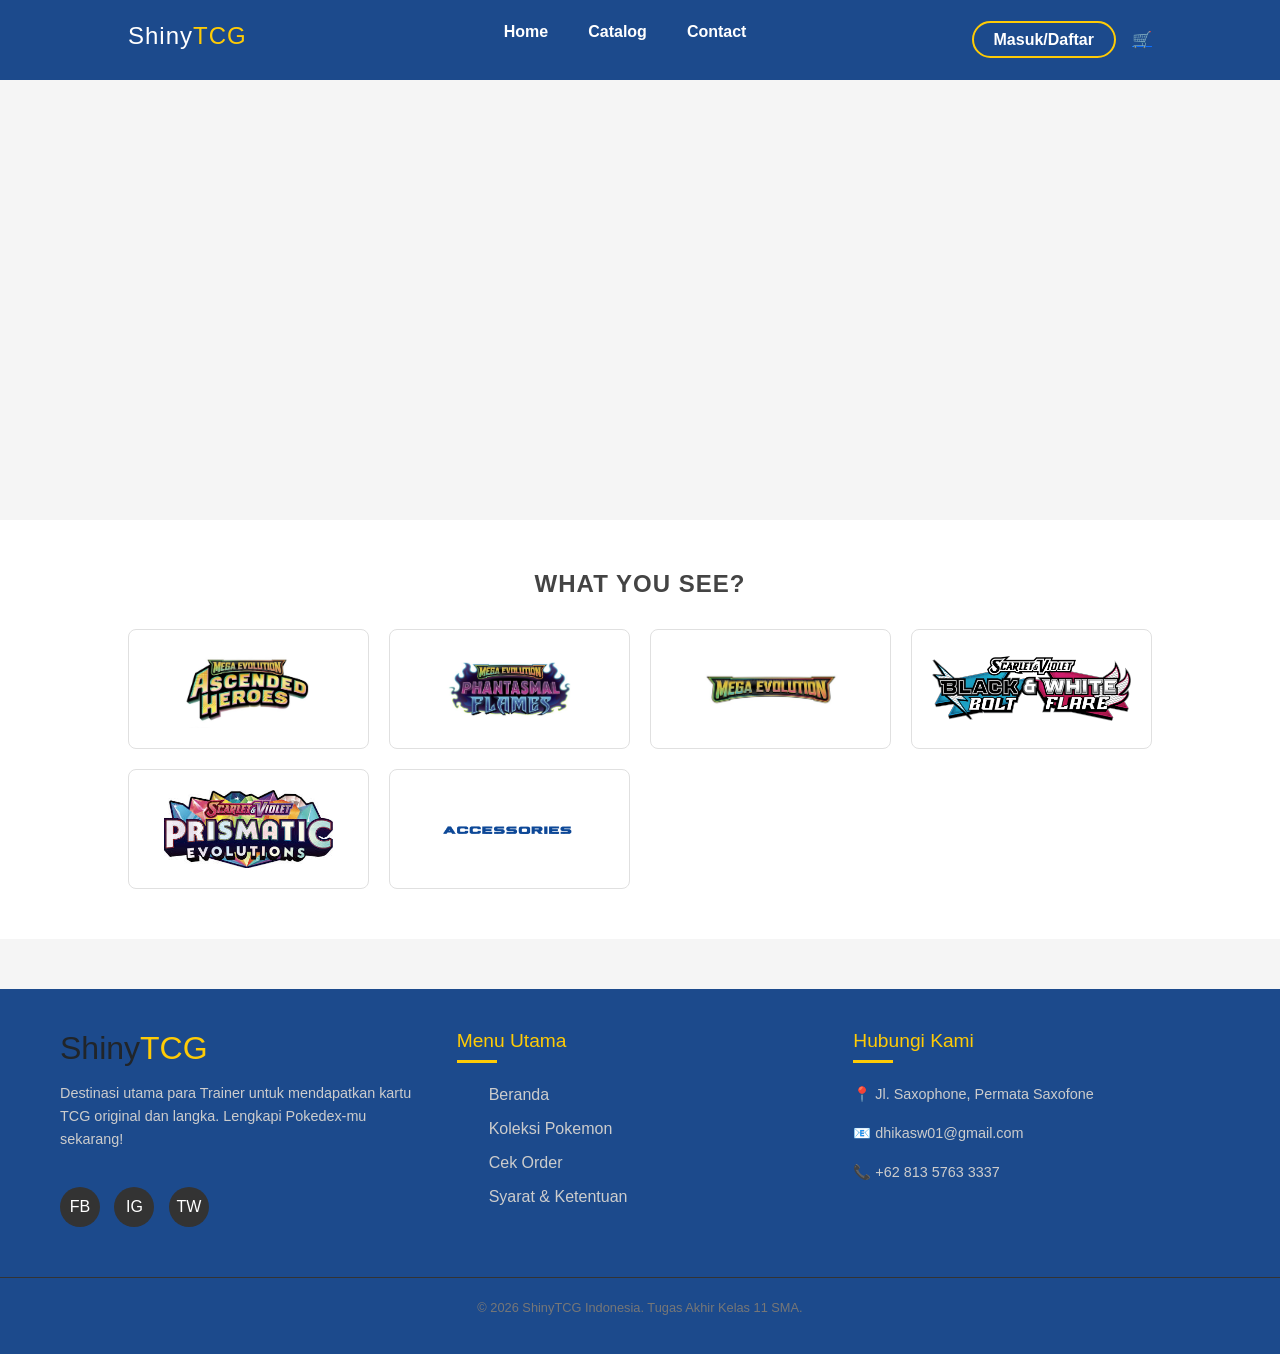
<file: index.html>
<!DOCTYPE html>
<html lang="en">
<head>
    <link href="https://cdn.jsdelivr.net/npm/bootstrap@5.3.0/dist/css/bootstrap.min.css" rel="stylesheet">
<script src="https://cdn.jsdelivr.net/npm/bootstrap@5.3.0/dist/js/bootstrap.bundle.min.js"></script>
    <link rel="stylesheet" href="style.css">
</head>
<body>
    <header>
    <nav class="navbar">
        <div class="logo">
            <h1>Shiny<span>TCG</span></h1>
        </div>

        <ul class="nav-links">
            <li><a href="#">Home</a></li>
            <li><a href="#">Catalog</a></li>
            <li><a href="#">Contact</a></li>
        </ul>

        <div class="nav-right">
            <div class="nav-right d-flex align-items-center">
    <div id="auth-section" class="me-3">
        <a href="#" class="btn-login" data-bs-toggle="modal" data-bs-target="#loginModal">
            Masuk/Daftar
        </a>
    </div>

    <a href="chartpage.html" class="cart-button-link">
        <div class="cart-circle">
            <span class="cart-icon">🛒</span>
        </div>
    </a>
</div>
</div>
    </nav>
</header>
<section class="banner-container">
    <img src="img/charizard.jpg" alt="Banner 1" class="banner-img">
    <img src="img/Kartu-Pokemon-Ascended-Heroes-Termahal.jpg" alt="Banner 2" class="banner-img">
    <img src="img/B&W.jpg" alt="Banner 3" class="banner-img">
    <img src="img/phantasmal.jpg" alt="Banner 4" class="banner-img">
    <img src="img/mega evo.jpg" alt="Banner 5" class="banner-img">
    </section>
    <section class="category-section">
    <h2 class="category-title">WHAT YOU SEE?</h2>
    
    <div class="category-grid">
        <a href="Acendedheroes.html" class="category-item">
            <img src="img/logo ascended.jpg" alt="Acsended-Heroes">
        </a>

        <a href="#" class="category-item">
            <img src="img/phantasmal logo.jpg" alt="Phantasmal Flame">
        </a>

        <a href="#" class="category-item">
            <img src="img/mege evo logo.jpg" alt="Mega Evolution">
        </a>

        <a href="#" class="category-item">
            <img src="img/LW LGO.png" alt="Scarlet & Violet">
        </a>

        <a href="#" class="category-item">
            <img src="img/PE logo.jpg" alt="Prismatic Evolutions">
        </a>
        
        <a href="#" class="category-item">
            <img src="img/ACCESSORIES.png" alt="Accsessories">
        </a>
    </div>
</section>
<footer class="main-footer">
    <div class="footer-container">
        <div class="footer-box">
            <div class="logo-footer">
                <h2>Shiny<span>TCG</span></h2>
            </div>
            <p>Destinasi utama para Trainer untuk mendapatkan kartu TCG original dan langka. Lengkapi Pokedex-mu sekarang!</p>
            <div class="social-icons">
                <a href="#">FB</a>
                <a href="#">IG</a>
                <a href="#">TW</a>
            </div>
        </div>

        <div class="footer-box">
            <h3>Menu Utama</h3>
            <ul>
                <li><a href="index.html">Beranda</a></li>
                <li><a href="pokemon-category.html">Koleksi Pokemon</a></li>
                <li><a href="#">Cek Order</a></li>
                <li><a href="#">Syarat & Ketentuan</a></li>
            </ul>
        </div>

        <div class="footer-box">
            <h3>Hubungi Kami</h3>
            <p>📍 Jl. Saxophone, Permata Saxofone</p>
            <p>📧 dhikasw01@gmail.com</p>
            <p>📞 +62 813 5763 3337</p>
        </div>
        <div class="modal fade" id="loginModal" tabindex="-1" aria-hidden="true">
  <div class="modal-dialog modal-dialog-centered">
    <div class="modal-content" style="border-radius: 20px; border: 3px solid #1C4A8C;">
      <div class="modal-body p-4">
        <div class="text-center mb-4">
            <h3 style="color: #1C4A8C; font-weight: bold;">Shiny<span style="color: #FFCB05;">TCG</span></h3>
            <p class="text-muted small">Masuk untuk mulai berburu kartu!</p>
        </div>
        <form id="formLogin">
          <div class="mb-3">
            <label class="form-label fw-bold">Username</label>
            <input type="text" id="userInput" class="form-control" placeholder="Masukkan nama kamu" required>
          </div>
          <div class="mb-3">
            <label class="form-label fw-bold">Password</label>
            <input type="password" class="form-control" placeholder="******" required>
          </div>
          <button type="submit" class="btn w-100 fw-bold" style="background: #1C4A8C; color: white;">MASUK SEKARANG</button>
        </form>
      </div>
    </div>
  </div>
</div>
    </div>

    <div class="footer-bottom">
        <p>&copy; 2026 ShinyTCG Indonesia. Tugas Akhir Kelas 11 SMA.</p>
    </div>
</footer>
</body>
</html>
</file>
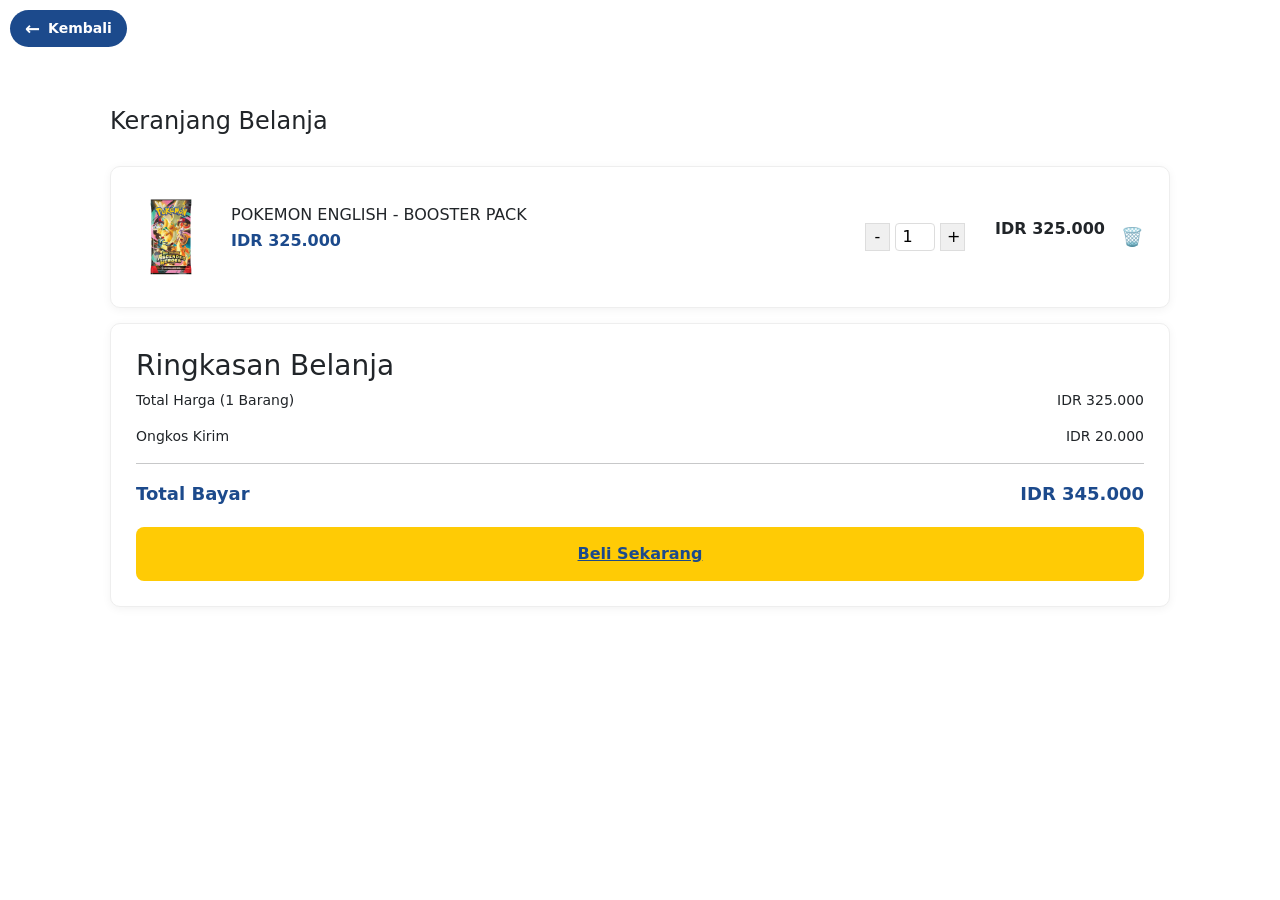
<file: chartpage.html>
<!DOCTYPE html>
<html lang="id">
<head>
    <meta charset="UTF-8">
    <title>Keranjang Belanja - PokeMart</title>
    <link rel="stylesheet" href="chartpage.css">
    <link href="https://cdn.jsdelivr.net/npm/bootstrap@5.3.0/dist/css/bootstrap.min.css" rel="stylesheet">
<script src="https://cdn.jsdelivr.net/npm/bootstrap@5.3.0/dist/js/bootstrap.bundle.min.js"></script>
</head>
<body>
<a href="javascript:history.back()" class="btn-back">
    <span class="arrow">←</span> Kembali
</a>
    <div class="cart-container">
        <h1>Keranjang Belanja</h1>

        <div class="cart-wrapper">
            <div class="cart-items">
                <div class="cart-item">
                    <img src="img/image-removebg-preview (6).png" alt="Pokemon Card">
                    <div class="item-info">
                        <h3>POKEMON ENGLISH - BOOSTER PACK</h3>
                        <p class="item-price">IDR 325.000</p>
                    </div>
                    <div class="item-quantity">
                        <button>-</button>
                        <input type="number" value="1">
                        <button>+</button>
                    </div>
                    <p class="item-subtotal">IDR 325.000</p>
                    <button class="btn-remove">🗑️</button>
                </div>

            <div class="cart-summary">
                <h3>Ringkasan Belanja</h3>
                <div class="summary-line">
                    <span>Total Harga (1 Barang)</span>
                    <span>IDR 325.000</span>
                </div>
                <div class="summary-line">
                    <span>Ongkos Kirim</span>
                    <span>IDR 20.000</span>
                </div>
                <hr>
                <div class="summary-line total">
                    <span>Total Bayar</span>
                    <span>IDR 345.000</span>
                </div>
                <a href="copage.html"
                button class="btn-checkout">Beli Sekarang</button> </a>
            </div>
        </div>
    </div>

    </body>
</html>
</file>
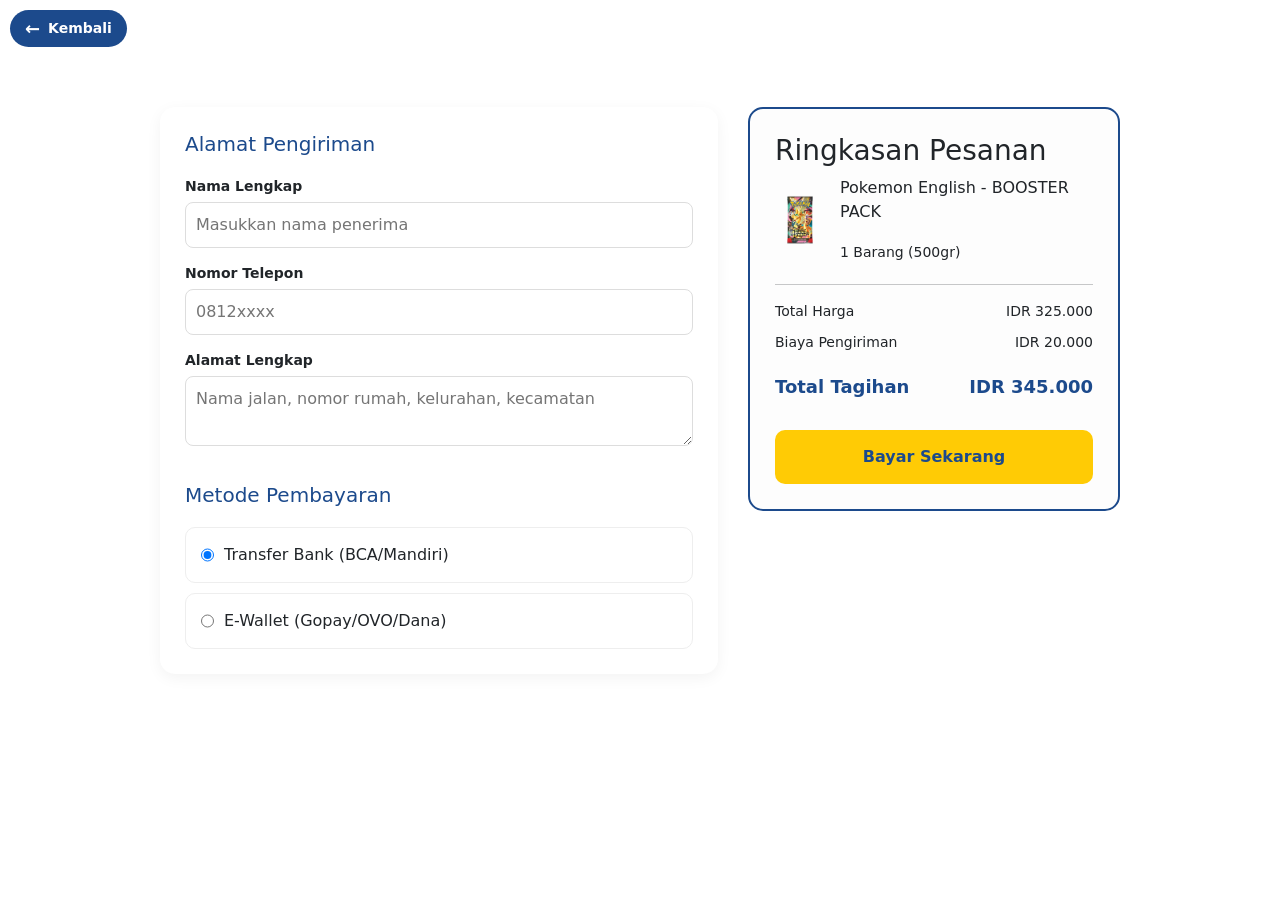
<file: copage.html>
<!DOCTYPE html>
<html lang="id">
<head>
    <meta charset="UTF-8">
    <title>Pembayaran - ShinyTCG</title>
    <link rel="stylesheet" href="copage.css">
    <link href="https://cdn.jsdelivr.net/npm/bootstrap@5.3.0/dist/css/bootstrap.min.css" rel="stylesheet">
<script src="https://cdn.jsdelivr.net/npm/bootstrap@5.3.0/dist/js/bootstrap.bundle.min.js"></script>
</head>
<body>
<a href="javascript:history.back()" class="btn-back">
    <span class="arrow">←</span> Kembali
</a>
    <main class="checkout-container">
        <div class="checkout-wrapper">
            
            <div class="checkout-form">
                <h2>Alamat Pengiriman</h2>
                <div class="form-group">
                    <label>Nama Lengkap</label>
                    <input type="text" placeholder="Masukkan nama penerima">
                </div>
                <div class="form-group">
                    <label>Nomor Telepon</label>
                    <input type="tel" placeholder="0812xxxx">
                </div>
                <div class="form-group">
                    <label>Alamat Lengkap</label>
                    <textarea placeholder="Nama jalan, nomor rumah, kelurahan, kecamatan"></textarea>
                </div>
                
                <h2 style="margin-top: 30px;">Metode Pembayaran</h2>
                <div class="payment-options">
                    <label class="pay-item">
                        <input type="radio" name="pay" checked>
                        <span>Transfer Bank (BCA/Mandiri)</span>
                    </label>
                    <label class="pay-item">
                        <input type="radio" name="pay">
                        <span>E-Wallet (Gopay/OVO/Dana)</span>
                    </label>
                </div>
            </div>

            <div class="checkout-summary">
                <h3>Ringkasan Pesanan</h3>
                <div class="product-mini">
                    <img src="img/image-removebg-preview (6).png" alt="item">
                    <div>
                        <p>Pokemon English - BOOSTER PACK</p>
                        <small>1 Barang (500gr)</small>
                    </div>
                </div>
                
                <hr>
                
                <div class="summary-line">
                    <span>Total Harga</span>
                    <span>IDR 325.000</span>
                </div>
                <div class="summary-line">
                    <span>Biaya Pengiriman</span>
                    <span>IDR 20.000</span>
                </div>
                <div class="summary-line total-final">
                    <span>Total Tagihan</span>
                    <span>IDR 345.000</span>
                </div>

                <button class="btn-pay" onclick="prosesBayar()">Bayar Sekarang</button>
            </div>

        </div>
    </main>

    <script>
        function prosesBayar() {
            alert("Pesananmu sedang diproses! Terima kasih telah belanja di ShinyTCG.");
            localStorage.clear(); // Bersihkan keranjang setelah belanja
            window.location.href = "index.html";
        }
    </script>

</body>
</html>
</file>
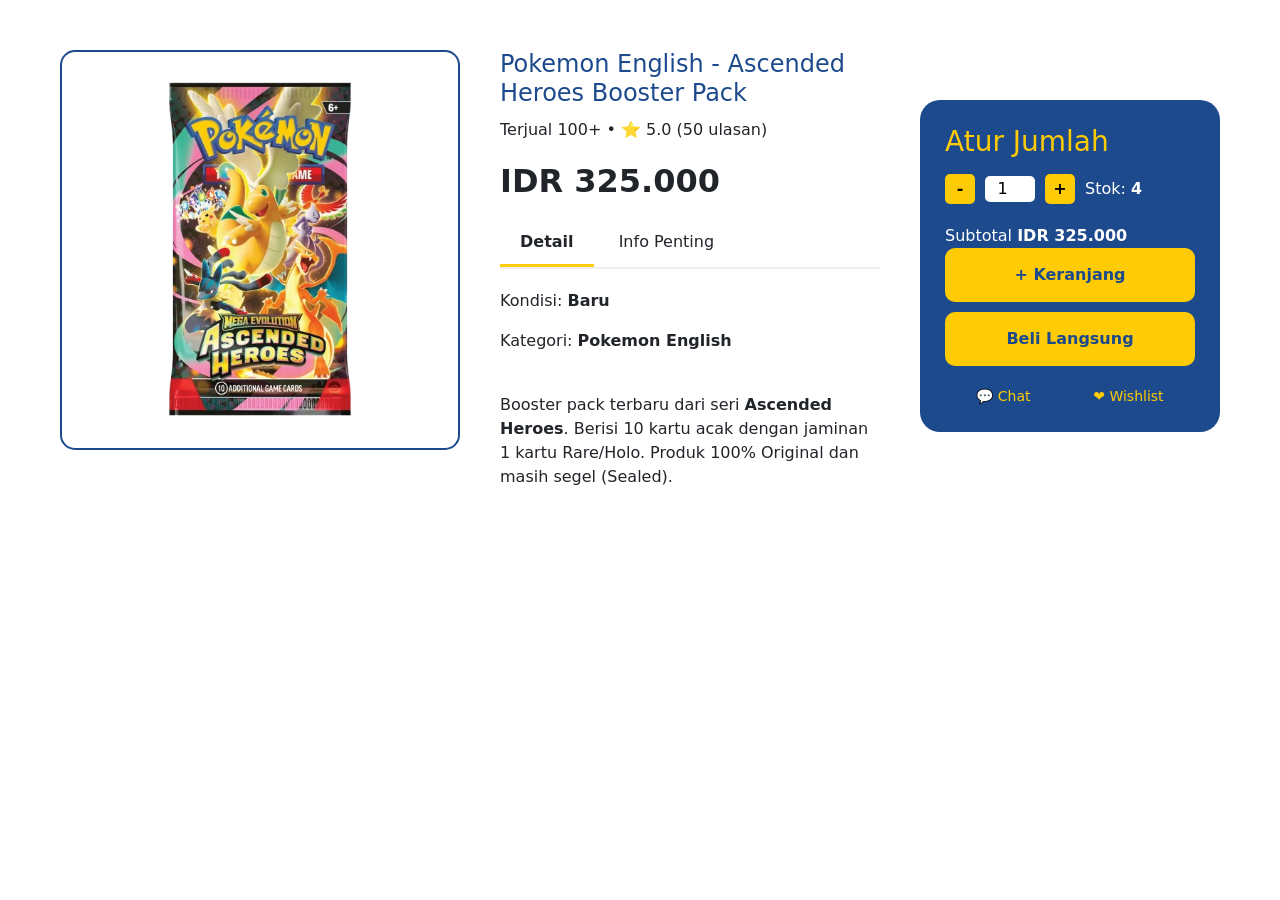
<file: product-detail1.html>
<!DOCTYPE html>
<html lang="id">
<head>
    <meta charset="UTF-8">
    <title>Detail Produk - ShinyTCG</title>
    <link rel="stylesheet" href="product-detail1.css">
    <link href="https://cdn.jsdelivr.net/npm/bootstrap@5.3.0/dist/css/bootstrap.min.css" rel="stylesheet">
<script src="https://cdn.jsdelivr.net/npm/bootstrap@5.3.0/dist/js/bootstrap.bundle.min.js"></script>
</head>
<body>

    <main class="detail-wrapper">
        <div class="detail-gallery">
            <div class="main-frame">
                <img src="img/image-removebg-preview (6).png" alt="Product Image">
            </div>
            <div class="thumb-row">
            </div>
        </div>

        <div class="detail-content">
            <h1 class="p-title">Pokemon English - Ascended Heroes Booster Pack</h1>
            <div class="p-meta">Terjual 100+ • ⭐ 5.0 (50 ulasan)</div>
            <h2 class="p-price">IDR 325.000</h2>
            
            <div class="p-tabs">
                <span class="active">Detail</span>
                <span>Info Penting</span>
            </div>
            <div class="p-description">
                <p>Kondisi: <strong>Baru</strong></p>
                <p>Kategori: <strong>Pokemon English</strong></p>
                <br>
                <p>Booster pack terbaru dari seri <strong>Ascended Heroes</strong>. Berisi 10 kartu acak dengan jaminan 1 kartu Rare/Holo. Produk 100% Original dan masih segel (Sealed).</p>
            </div>
        </div>

        <div class="detail-action-card">
            <h3>Atur Jumlah</h3>
            <div class="qty-box">
                <button>-</button>
                <input type="number" value="1">
                <button>+</button>
                <span>Stok: <b>4</b></span>
            </div>
            
            <div class="subtotal-box">
                <span>Subtotal</span>
                <strong>IDR 325.000</strong>
            </div>

            <a href="chartpage.html" class="btn-primary">+ Keranjang</a>
            <a href="copage.html" class="btn-secondary">Beli Langsung</a>
            
            
            <div class="extra-actions">
                <span>💬 Chat</span>
                <span>❤️ Wishlist</span>
            </div>
        </div>
    </main>

    </body>
</html>
</file>
<file: style.css>
* {
    margin: 0;
    padding: 0;
    box-sizing: border-box;
    font-family: 'Segoe UI', Tahoma, Geneva, Verdana, sans-serif;
}

body {
    background-color: #F5F5F5;
}
.navbar {
    display: flex; 
    justify-content: space-between;
    align-items: center;
    padding: 20px 10%; 
    background-color: #1C4A8C; 
    color: white;
    position: fixed; 
    left: 0;   
    right: 0; 
    width: 100%;
    top: 0;
    margin: 0;
    z-index: 9999;
}


.logo h1 {
    font-size: 24px;
    letter-spacing: 1px;
}

.logo span {
    color: #FFCB05; 
}

.nav-links {
    list-style: none;
    display: flex;
}

.nav-links li {
    margin: 0 20px;
}


.nav-links a {
    text-decoration: none; 
    color: white;
    font-weight: 600;
    transition: 0.3s;
}


.nav-links a:hover {
    color: #FFCB05;
    border-bottom: 2px solid #FFCB05; 
}
.btn-cart {
    background: #FFCB05;
    border: none;
    padding: 8px 15px;
    border-radius: 20px;
    cursor: pointer;
    font-size: 18px;
}
.banner-container {
    width: 100%;
    height: 450px;
    position: relative;
    overflow: hidden;
}

.banner-img {
    width: 100%;
    height: 100%;
    object-fit: fill; 
    position: absolute;
    top: 0;
    left: 0;
    opacity: 0;
    animation: fadeBanner 20s infinite; 
}


.banner-img:nth-child(1) {
    animation-delay: 4s;
}

.banner-img:nth-child(2) {
    animation-delay: 8s; 
}

.banner-img:nth-child(3) {
    animation-delay: 12s;
}

.banner-img:nth-child(4) {
    animation-delay: 16s;
}

.banner-img:nth-child(5) {
    animation-delay: 20s;
}


@keyframes fadeBanner {
    0% { opacity: 0; }
    10% { opacity: 1; }
    30% { opacity: 1; }
    40% { opacity: 0; }
    100% { opacity: 0; }
}


.category-section {
    padding: 50px 10%;
    text-align: center;
    background-color: #fff;
}


.category-title {
    font-size: 24px;
    font-weight: bold;
    color: #444;
    margin-bottom: 30px;
    letter-spacing: 1px;
}


.category-grid {
    display: grid;
   
    grid-template-columns: repeat(4, 1fr); 
    gap: 20px; 
}


.category-item {
    display: flex;
    justify-content: center;
    align-items: center;
    padding: 20px;
    border: 1px solid #e0e0e0; 
    border-radius: 8px;
    transition: all 0.3s ease;
    text-decoration: none;
    height: 120px; 
}


.category-item:hover {
    border-color: #1C4A8C; 
    box-shadow: 0 5px 15px rgba(0,0,0,0.05);
    transform: scale(1.02); 
}


.category-item img {
    max-width: 100%;
    max-height: 100%;
    object-fit: contain; 
    filter: grayscale(20%); 
}


@media (max-width: 768px) {
    .category-grid {
        grid-template-columns: repeat(2, 1fr);
    }
}
/* Container Utama Footer */
.main-footer {
    background-color: #1C4A8C; 
    padding: 40px 0 20px 0;
    margin-top: 50px;
}

.footer-container {
    display: flex;
    justify-content: space-between;
    max-width: 1200px;
    margin: 0 auto;
    padding: 0 20px;
    flex-wrap: wrap; 
    gap: 30px;
}

.footer-box {
    flex: 1;
    min-width: 250px;
}

/* Judul di Footer */
.footer-box h3 {
    color: #FFCB05; /* Kuning Pikachu */
    margin-bottom: 20px;
    font-size: 1.2rem;
    position: relative;
}

/* Garis bawah kecil di bawah judul */
.footer-box h3::after {
    content: '';
    display: block;
    width: 40px;
    height: 3px;
    background: #FFCB05;
    margin-top: 8px;
}

/* Branding Logo */
.logo-footer h2 {
    font-size: 2rem;
    margin-bottom: 15px;
}

.logo-footer span {
    color: #FFCB05;
}

.footer-box p {
    line-height: 1.6;
    color: #ccc;
    font-size: 0.9rem;
}

/* Link di Footer */
.footer-box ul {
    list-style: none;
}

.footer-box ul li {
    margin-bottom: 10px;
}

.footer-box ul li a {
    color: #ccc;
    text-decoration: none;
    transition: 0.3s;
}

.footer-box ul li a:hover {
    color: #FFCB05;
    padding-left: 5px; /* Efek geser sedikit saat hover */
}

/* Ikon Sosmed Sederhana */
.social-icons a {
    display: inline-block;
    background: #333;
    color: white;
    width: 40px;
    height: 40px;
    line-height: 40px;
    text-align: center;
    border-radius: 50%;
    margin-right: 10px;
    margin-top: 20px;
    text-decoration: none;
    transition: 0.3s;
}

.social-icons a:hover {
    background: #FFCB05;
    color: #1C4A8C;
}

/* Bagian Paling Bawah */
.footer-bottom {
    text-align: center;
    margin-top: 50px;
    padding-top: 20px;
    border-top: 1px solid #333;
    font-size: 0.8rem;
    color: #777;
}
/* Style Tombol Masuk */
.btn-login {
    color: white;
    text-decoration: none;
    font-weight: bold;
    padding: 8px 20px;
    border-radius: 25px;
    border: 2px solid #FFCB05; /* Border Kuning Pikachu */
    transition: 0.3s;
}

.btn-login:hover {
    background-color: #FFCB05;
    color: #1C4A8C; /* Biru gelap */
}

/* Style Tampilan Akun setelah Login */
.user-account {
    color: #FFCB05;
    font-weight: bold;
    display: flex;
    align-items: center;
    gap: 10px;
    cursor: pointer;
    background: rgba(255, 255, 255, 0.1);
    padding: 5px 15px;
    border-radius: 20px;
}

.user-account:hover {
    background: rgba(255, 255, 255, 0.2);
}
body {
    /* Karena tinggi navbar kita set 70px, beri padding 70px */
    padding-top: 70px; 
    margin: 0;
}
</file>
<file: chartpage.css>
/* Container Utama Cart */
.cart-container {
    max-width: 1100px;
    margin: 40px auto;
    padding: 0 20px;
}

.cart-container h1 {
    margin-bottom: 30px;
    font-size: 24px;
}

.cart-wrapper {
    display: flex;
    gap: 30px;
    align-items: flex-start;
}

/* Daftar Barang */
.cart-items {
    flex: 2; /* Lebih lebar dari summary */
}

.cart-item {
    display: flex;
    align-items: center;
    background: white;
    padding: 20px;
    border-radius: 10px;
    margin-bottom: 15px;
    box-shadow: 0 2px 10px rgba(0,0,0,0.05);
    border: 1px solid #eee;
}

.cart-item img {
    width: 80px;
    height: 100px;
    object-fit: contain;
    margin-right: 20px;
}

.item-info {
    flex: 1;
}

.item-info h3 {
    font-size: 16px;
    margin-bottom: 5px;
}

.item-price {
    color: #1C4A8C;
    font-weight: bold;
}

/* Input Jumlah Barang */
.item-quantity {
    display: flex;
    align-items: center;
    gap: 5px;
    margin: 0 30px;
}

.item-quantity input {
    width: 40px;
    text-align: center;
    border: 1px solid #ddd;
    border-radius: 4px;
}

.item-quantity button {
    background: #f0f0f0;
    border: 1px solid #ddd;
    width: 25px;
    cursor: pointer;
}

/* Subtotal & Hapus */
.item-subtotal {
    font-weight: bold;
    width: 120px;
}

.btn-remove {
    background: none;
    border: none;
    cursor: pointer;
    font-size: 18px;
    color: #e74c3c;
}

/* Ringkasan Belanja */
.cart-summary {
    flex: 1;
    background: white;
    padding: 25px;
    border-radius: 10px;
    border: 1px solid #eee;
    box-shadow: 0 2px 10px rgba(0,0,0,0.05);
    position: sticky;
    top: 100px;
}

.summary-line {
    display: flex;
    justify-content: space-between;
    margin-bottom: 15px;
    font-size: 14px;
}

.summary-line.total {
    font-weight: bold;
    font-size: 18px;
    color: #1C4A8C;
}

.btn-checkout {
    display: block;
    background: #FFCB05;
    color: #1C4A8C;
    border: none;
    padding: 15px;
    border-radius: 8px;
    font-weight: bold;
    font-size: 16px;
    cursor: pointer;
    margin-top: 20px;
    transition: 0.3s;
    text-align: center;
}

.btn-checkout:hover {
    background: #1C4A8C;
    color: #FFCB05;
}
/* Style Tombol Back */
.btn-back {
    display: inline-flex; /* Berubah dari absolute ke inline-flex */
    align-items: center;
    gap: 8px;
    padding: 8px 15px;
    background-color: #1C4A8C;
    color: white;
    text-decoration: none;
    font-weight: bold;
    border-radius: 50px;
    font-size: 14px;
    transition: 0.3s ease;
    margin-bottom: 20px; /* Memberi jarak aman dengan elemen di bawahnya */
    margin-top: 10px;    /* Memberi jarak dari atas layar */
    margin-left: 10px;   /* Memberi jarak dari kiri layar */

}

.btn-back .arrow {
    font-size: 18px;
    line-height: 0;
}

/* Efek saat kursor menempel */
.btn-back:hover {
    background-color: #FFCB05; /* Berubah jadi kuning saat hover */
    color: #1C4A8C;            /* Teks jadi biru */
    transform: translateX(-5px); /* Sedikit bergeser ke kiri (efek panah) */
}
</file>
<file: copage.css>
/* --- CHECKOUT STYLE --- */
.checkout-container {
    max-width: 1000px;
    margin: 40px auto;
    padding: 0 20px;
}

.checkout-wrapper {
    display: grid;
    grid-template-columns: 1.5fr 1fr;
    gap: 30px;
}

.checkout-form {
    background: white;
    padding: 25px;
    border-radius: 15px;
    box-shadow: 0 4px 15px rgba(0,0,0,0.05);
}

.checkout-form h2 {
    font-size: 20px;
    color: #1C4A8C;
    margin-bottom: 20px;
}

.form-group {
    margin-bottom: 15px;
}

.form-group label {
    display: block;
    margin-bottom: 5px;
    font-size: 14px;
    font-weight: bold;
}

.form-group input, .form-group textarea {
    width: 100%;
    padding: 10px;
    border: 1px solid #ddd;
    border-radius: 8px;
    font-family: inherit;
}

.payment-options {
    display: flex;
    flex-direction: column;
    gap: 10px;
}

.pay-item {
    padding: 15px;
    border: 1px solid #eee;
    border-radius: 10px;
    cursor: pointer;
    display: flex;
    gap: 10px;
}

.pay-item:hover {
    background: #f9f9f9;
}

/* Sidebar Ringkasan */
.checkout-summary {
    background: #fdfdfd;
    padding: 25px;
    border-radius: 15px;
    border: 2px solid #1C4A8C;
    height: fit-content;
}

.product-mini {
    display: flex;
    gap: 15px;
    align-items: center;
    margin-bottom: 20px;
}

.product-mini img {
    width: 50px;
    border-radius: 5px;
}

.summary-line {
    display: flex;
    justify-content: space-between;
    margin: 10px 0;
    font-size: 14px;
}

.total-final {
    font-weight: bold;
    font-size: 18px;
    color: #1C4A8C;
    margin-top: 20px;
}

.btn-pay {
    width: 100%;
    background: #FFCB05;
    color: #1C4A8C;
    border: none;
    padding: 15px;
    border-radius: 10px;
    font-weight: bold;
    font-size: 16px;
    cursor: pointer;
    margin-top: 20px;
}

.btn-pay:hover {
    background: #1C4A8C;
    color: white;
}
.btn-back {
    display: inline-flex; /* Berubah dari absolute ke inline-flex */
    align-items: center;
    gap: 8px;
    padding: 8px 15px;
    background-color: #1C4A8C;
    color: white;
    text-decoration: none;
    font-weight: bold;
    border-radius: 50px;
    font-size: 14px;
    transition: 0.3s ease;
    margin-bottom: 20px; /* Memberi jarak aman dengan elemen di bawahnya */
    margin-top: 10px;    /* Memberi jarak dari atas layar */
    margin-left: 10px;   /* Memberi jarak dari kiri layar */

}

.btn-back .arrow {
    font-size: 18px;
    line-height: 0;
}

/* Efek saat kursor menempel */
.btn-back:hover {
    background-color: #FFCB05; /* Berubah jadi kuning saat hover */
    color: #1C4A8C;            /* Teks jadi biru */
    transform: translateX(-5px); /* Sedikit bergeser ke kiri (efek panah) */
}
</file>
<file: product-detail1.css>
/* Layout Wrapper */
.detail-wrapper {
    max-width: 1200px;
    margin: 50px auto;
    display: grid;
    grid-template-columns: 400px 1fr 300px;
    gap: 40px;
    padding: 0 20px;
}

/* Gambar */
.main-frame {
    border: 2px solid #1C4A8C;
    border-radius: 15px;
    padding: 20px;
    background: white;
}
.main-frame img { width: 100%; }

/* Info Tengah */
.p-title { font-size: 24px; color: #1C4A8C; margin-bottom: 10px; }
.p-price { font-size: 32px; margin: 20px 0; font-weight: 800; }
.p-tabs { border-bottom: 2px solid #eee; margin-bottom: 20px; }
.p-tabs span { padding: 10px 20px; display: inline-block; cursor: pointer; }
.p-tabs span.active { border-bottom: 3px solid #FFCB05; font-weight: bold; }

/* Panel Beli Kanan (Themed) */
.detail-action-card {
    background: #1C4A8C; /* Biru ShinyTCG */
    padding: 25px;
    border-radius: 20px;
    color: white;
    height: fit-content;
    position: sticky;
    top: 100px;
}

.detail-action-card h3 { color: #FFCB05; margin-bottom: 15px; }

.qty-box {
    display: flex;
    align-items: center;
    gap: 10px;
    margin-bottom: 20px;
}
.qty-box button { background: #FFCB05; border: none; border-radius: 5px; width: 30px; height: 30px; cursor: pointer; font-weight: bold; }
.qty-box input { width: 50px; text-align: center; border-radius: 5px; border: none; }

.btn-primary {
    display: block;
    background: #FFCB05; /* Kuning Pikachu */
    color: #1C4A8C;
    text-align: center;
    padding: 15px;
    border-radius: 10px;
    text-decoration: none;
    font-weight: bold;
    margin-bottom: 10px;
}

.btn-secondary {
    display: block;
    background: #FFCB05; /* Kuning Pikachu */
    color: #1C4A8C;
    text-align: center;
    padding: 15px;
    border-radius: 10px;
    text-decoration: none;
    font-weight: bold;
    margin-bottom: 10px;
}

.extra-actions { display: flex; justify-content: space-around; margin-top: 20px; font-size: 14px; color: #FFCB05; }
</file>
